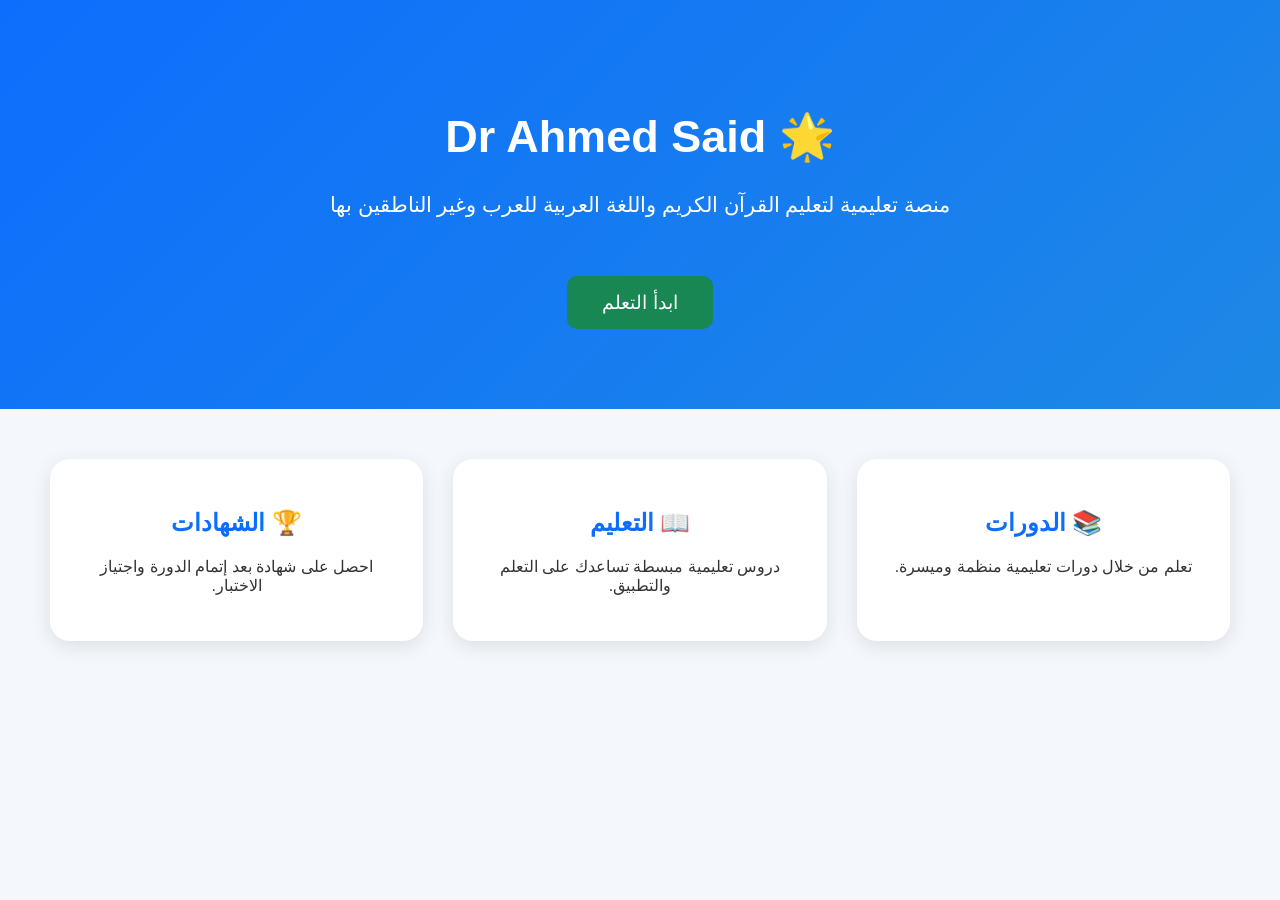
<file: index.html>
<!DOCTYPE html>
<html lang="ar" dir="rtl">

<head>

<meta charset="UTF-8">

<meta name="viewport"
content="width=device-width,initial-scale=1">

<title>Dr Ahmed Said</title>

<link rel="stylesheet" href="style.css">

</head>

<body>

<header class="hero">

<h1>🌟 Dr Ahmed Said</h1>

<p>

منصة تعليمية لتعليم القرآن الكريم واللغة العربية
للعرب وغير الناطقين بها

</p>

<a href="courses.html" class="btn">

ابدأ التعلم

</a>

</header>

<section class="features">

<div class="card">

<h2>📚 الدورات</h2>

<p>

تعلم من خلال دورات تعليمية منظمة وميسرة.

</p>

</div>

<div class="card">

<h2>📖 التعليم</h2>

<p>

دروس تعليمية مبسطة تساعدك على التعلم والتطبيق.

</p>

</div>

<div class="card">

<h2>🏆 الشهادات</h2>

<p>

احصل على شهادة بعد إتمام الدورة واجتياز الاختبار.

</p>

</div>

</section>

</body>

</html>
</file>
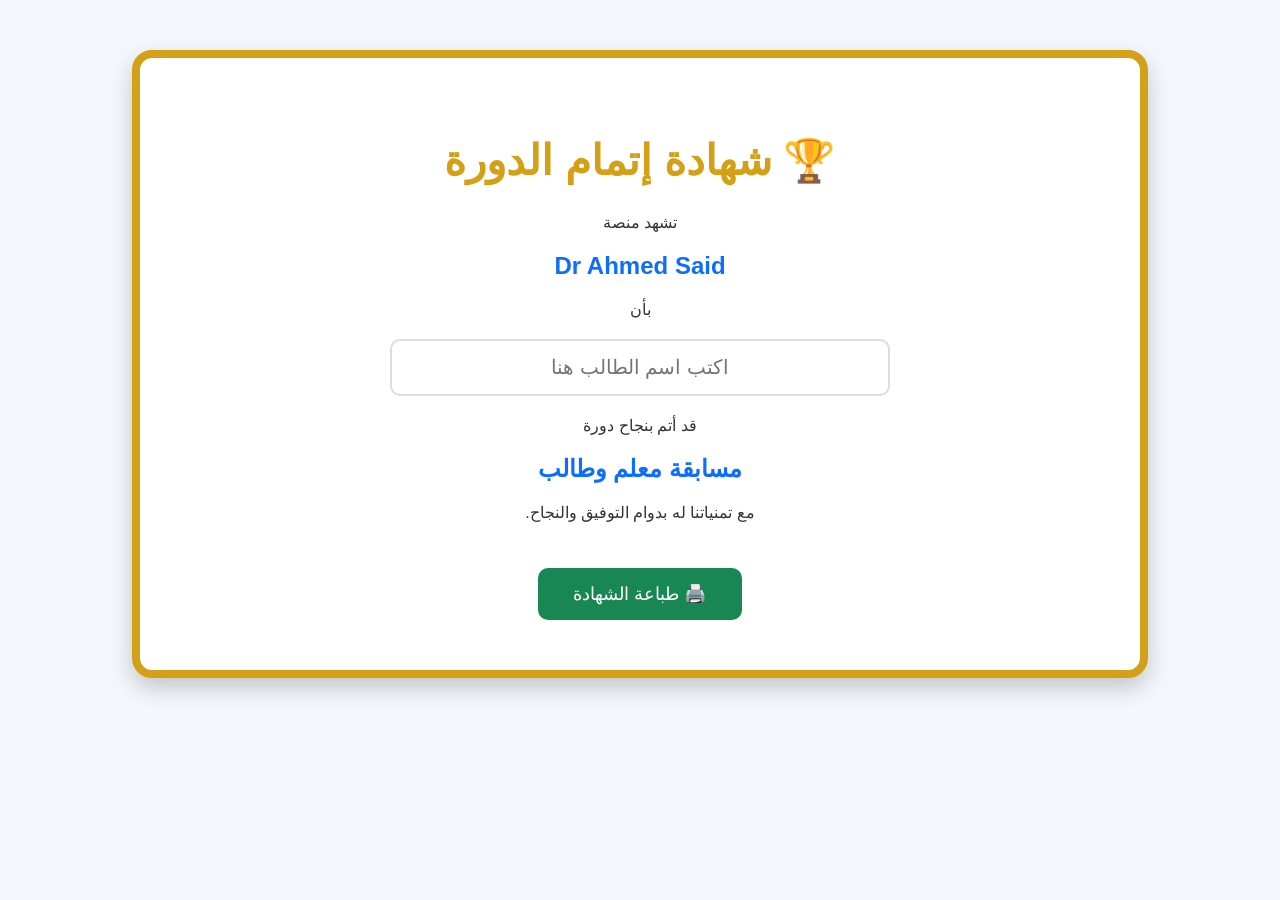
<file: certificate.html>
<!DOCTYPE html>
<html lang="ar" dir="rtl">

<head>

<meta charset="UTF-8">

<meta name="viewport"
content="width=device-width, initial-scale=1.0">

<title>شهادة إتمام الدورة - Dr Ahmed Said</title>

<link rel="stylesheet" href="style.css">

</head>

<body>

<div class="certificate">

<h1>🏆 شهادة إتمام الدورة</h1>

<p>تشهد منصة</p>

<h2>Dr Ahmed Said</h2>

<p>بأن</p>


<input
type="text"
id="studentName"
placeholder="اكتب اسم الطالب هنا"
>


<p>

قد أتم بنجاح دورة

</p>

<h2>مسابقة معلم وطالب</h2>

<p>

مع تمنياتنا له بدوام التوفيق والنجاح.

</p>


<button onclick="prepareCertificate()">
🖨️ طباعة الشهادة
</button>

</div>


<script>

function prepareCertificate() {

let name = document.getElementById("studentName");

if (!name.value.trim()) {

alert("من فضلك اكتب اسم الطالب أولاً.");

return;

}

window.print();

}

</script>

</body>

</html>
</file>
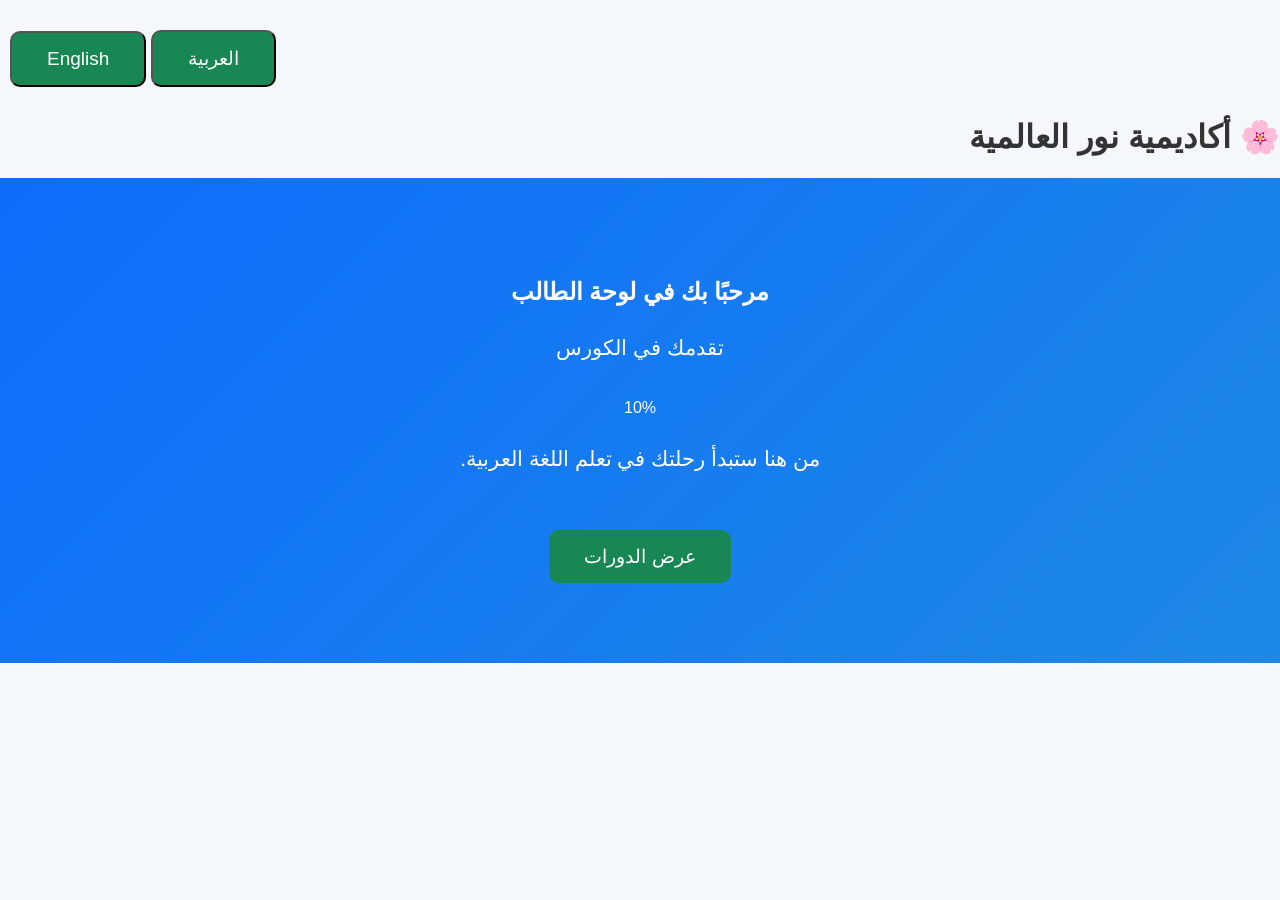
<file: dashboard.html>
<!DOCTYPE html>
<html lang="ar" dir="rtl">

<head>
<meta charset="UTF-8">
<meta name="viewport" content="width=device-width, initial-scale=1.0">

<title>لوحة الطالب</title>

<link rel="stylesheet" href="style.css">

</head>

<body>
<div style="text-align:left;padding:10px;">
<button class="btn">العربية</button>
<button class="btn">English</button>
</div>
<header>

<h1>🌸 أكاديمية نور العالمية</h1>

</header>

<section class="hero">

<h2>مرحبًا بك في لوحة الطالب</h2>
<p>تقدمك في الكورس</p>

<div class="progress">

<div class="progress-bar">

10%

</div>

</div>
<p>من هنا ستبدأ رحلتك في تعلم اللغة العربية.</p>

<a href="courses.html" class="btn">عرض الدورات</a>

</section>

</body>

</html>
</file>
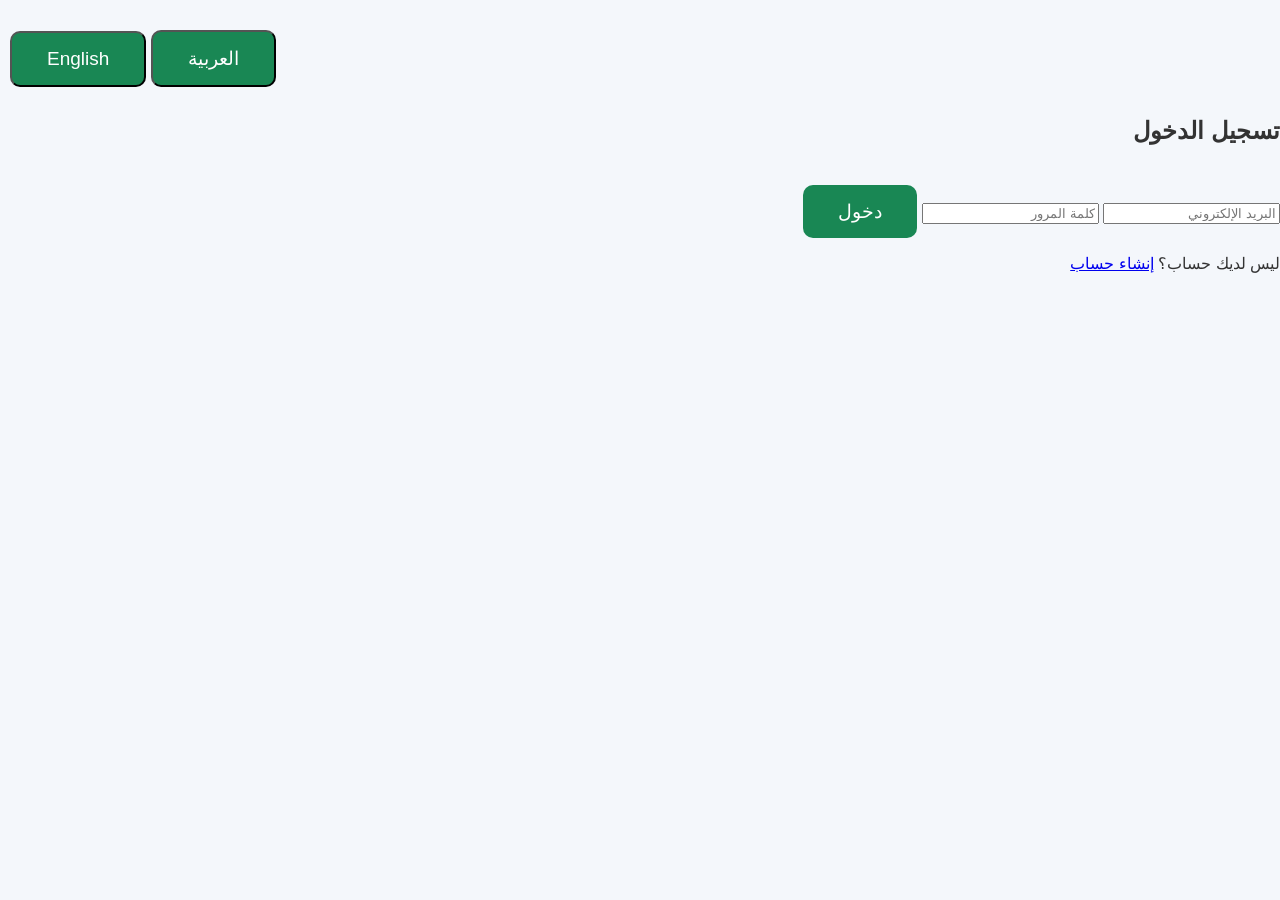
<file: login.html>
<!DOCTYPE html>
<html lang="ar" dir="rtl">

<head>
    <meta charset="UTF-8">
    <meta name="viewport" content="width=device-width, initial-scale=1.0">
    <title>تسجيل الدخول</title>

    <link rel="stylesheet" href="style.css">
</head>

<body>
<div style="text-align:left;padding:10px;">
<button class="btn">العربية</button>
<button class="btn">English</button>
</div>
<div class="login-box">

<h2>تسجيل الدخول</h2>

<input type="email" placeholder="البريد الإلكتروني">

<input type="password" placeholder="كلمة المرور">

<a href="dashboard.html" class="btn">دخول</a>

<p>ليس لديك حساب؟ <a href="register.html">إنشاء حساب</a></p>

</div>

</body>

</html>
</file>
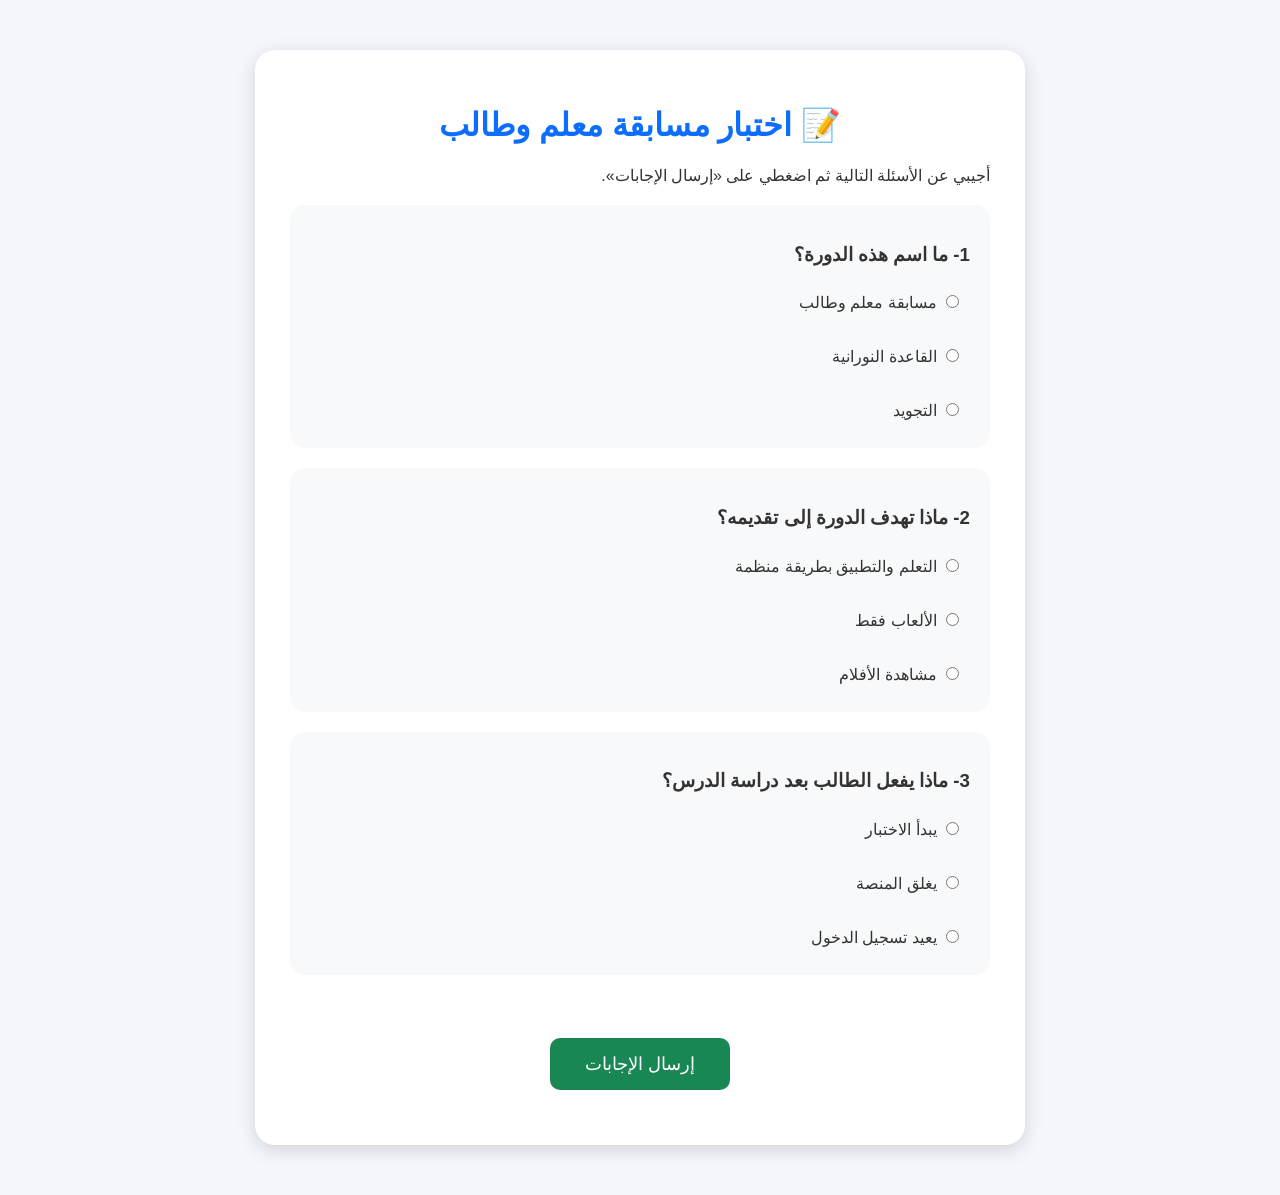
<file: quiz.html>
<!DOCTYPE html>
<html lang="ar" dir="rtl">

<head>

<meta charset="UTF-8">

<meta name="viewport"
content="width=device-width, initial-scale=1.0">

<title>اختبار مسابقة معلم وطالب - Dr Ahmed Said</title>

<link rel="stylesheet" href="style.css">

</head>

<body>

<div class="quiz-box">

<h1>📝 اختبار مسابقة معلم وطالب</h1>

<p>أجيبي عن الأسئلة التالية ثم اضغطي على «إرسال الإجابات».</p>


<!-- السؤال الأول -->

<div class="question">

<h3>1- ما اسم هذه الدورة؟</h3>

<label>
<input type="radio" name="q1" value="1">
مسابقة معلم وطالب
</label>

<br>

<label>
<input type="radio" name="q1" value="0">
القاعدة النورانية
</label>

<br>

<label>
<input type="radio" name="q1" value="0">
التجويد
</label>

</div>


<!-- السؤال الثاني -->

<div class="question">

<h3>2- ماذا تهدف الدورة إلى تقديمه؟</h3>

<label>
<input type="radio" name="q2" value="1">
التعلم والتطبيق بطريقة منظمة
</label>

<br>

<label>
<input type="radio" name="q2" value="0">
الألعاب فقط
</label>

<br>

<label>
<input type="radio" name="q2" value="0">
مشاهدة الأفلام
</label>

</div>


<!-- السؤال الثالث -->

<div class="question">

<h3>3- ماذا يفعل الطالب بعد دراسة الدرس؟</h3>

<label>
<input type="radio" name="q3" value="1">
يبدأ الاختبار
</label>

<br>

<label>
<input type="radio" name="q3" value="0">
يغلق المنصة
</label>

<br>

<label>
<input type="radio" name="q3" value="0">
يعيد تسجيل الدخول
</label>

</div>


<br>

<button onclick="checkQuiz()">
إرسال الإجابات
</button>

<h2 id="result"></h2>

</div>


<script>

function checkQuiz() {

let score = 0;

let questions = ["q1", "q2", "q3"];

for (let i = 0; i < questions.length; i++) {

let answer = document.querySelector(
'input[name="' + questions[i] + '"]:checked'
);

if (!answer) {

alert("من فضلك أجيبي عن جميع الأسئلة أولاً.");

return;

}

score += Number(answer.value);

}


let result = document.getElementById("result");

if (score >= 2) {

result.innerHTML =
"✅ ممتاز! نتيجتك: " + score + " من 3";

setTimeout(function() {

window.location.href = "certificate.html";

}, 2000);

}

else {

result.innerHTML =
"❌ نتيجتك: " + score + " من 3. حاولي مرة أخرى.";

}

}

</script>

</body>

</html>
</file>
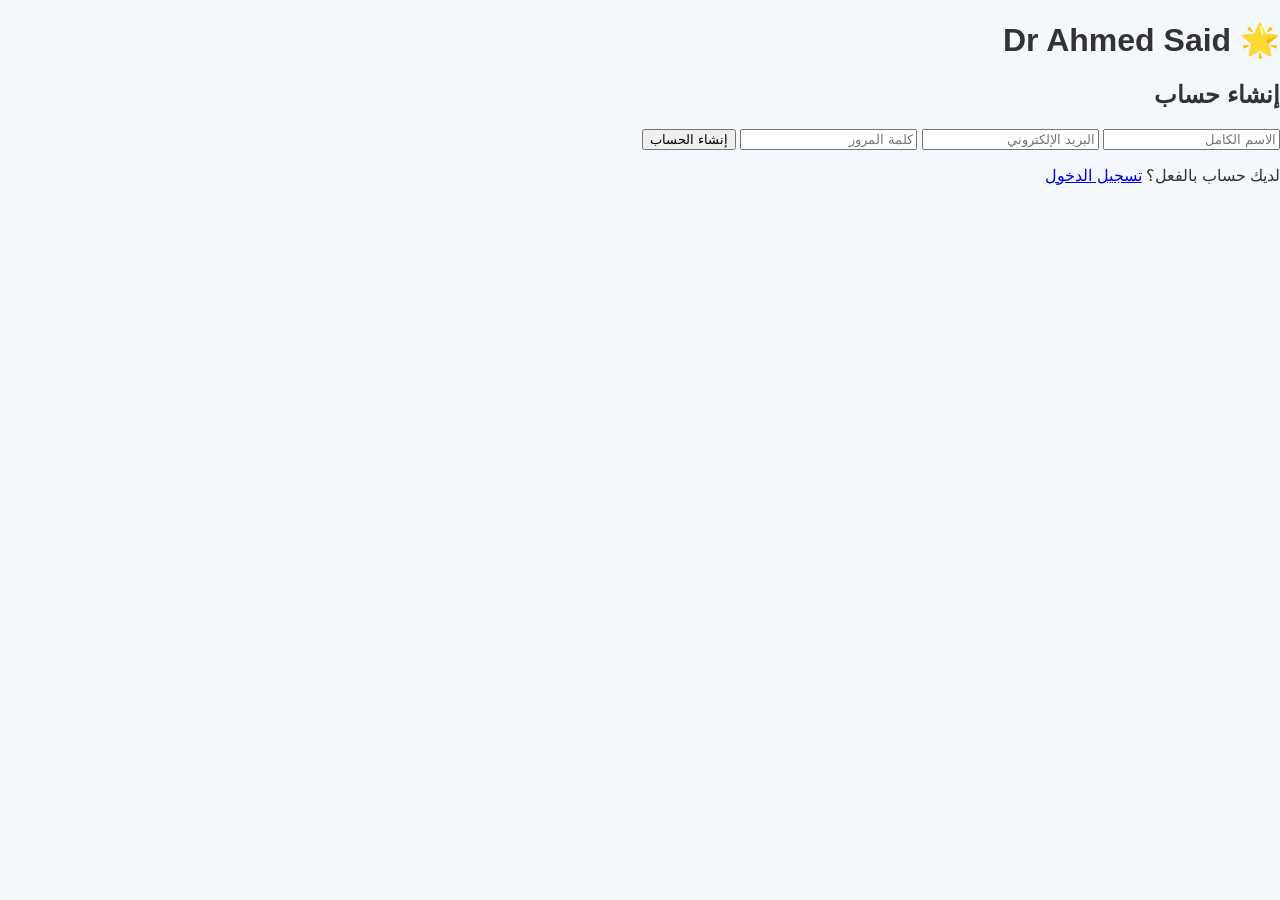
<file: register.html>
<!DOCTYPE html>
<html lang="ar" dir="rtl">

<head>
<meta charset="UTF-8">
<meta name="viewport" content="width=device-width, initial-scale=1.0">

<title>إنشاء حساب - Dr Ahmed Said</title>

<link rel="stylesheet" href="style.css">
</head>

<body>

<div class="login-box">

<h1>🌟 Dr Ahmed Said</h1>

<h2>إنشاء حساب</h2>

<input
type="text"
id="name"
placeholder="الاسم الكامل"
>

<input
type="email"
id="email"
placeholder="البريد الإلكتروني"
>

<input
type="password"
id="password"
placeholder="كلمة المرور"
>

<button onclick="register()">
إنشاء الحساب
</button>

<p id="message"></p>

<p>
لديك حساب بالفعل؟
<a href="login.html">تسجيل الدخول</a>
</p>

</div>


<script>

function register() {

let name = document.getElementById("name").value.trim();
let email = document.getElementById("email").value.trim();
let password = document.getElementById("password").value;

if (name === "" || email === "" || password === "") {

document.getElementById("message").innerHTML =
"⚠️ من فضلك املأ جميع البيانات.";

return;

}

let user = {
name: name,
email: email,
password: password
};

localStorage.setItem("studentUser", JSON.stringify(user));

document.getElementById("message").innerHTML =
"✅ تم إنشاء الحساب بنجاح!";

setTimeout(function() {

window.location.href = "login.html";

}, 1000);

}

</script>

</body>

</html>
</file>
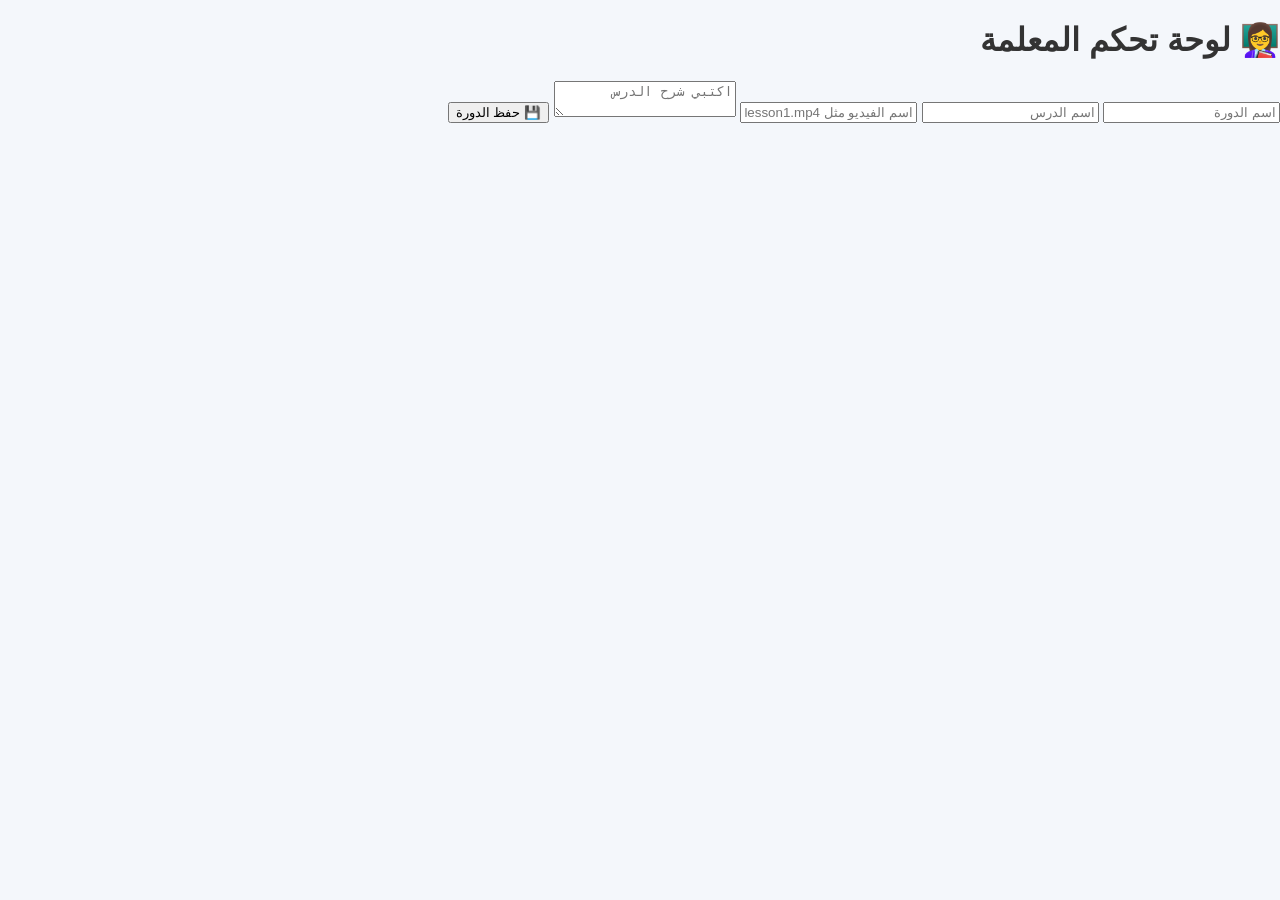
<file: teacher.html>
<!DOCTYPE html>
<html lang="ar" dir="rtl">

<head>

<meta charset="UTF-8">

<meta name="viewport" content="width=device-width, initial-scale=1.0">

<title>لوحة المعلمة</title>

<link rel="stylesheet" href="style.css">

</head>

<body>

<div class="teacher-panel">

<h1>👩‍🏫 لوحة تحكم المعلمة</h1>

<input
type="text"
id="courseTitle"
placeholder="اسم الدورة">

<input
type="text"
id="lessonTitle"
placeholder="اسم الدرس">

<input
type="text"
id="videoName"
placeholder="اسم الفيديو مثل lesson1.mp4">

<textarea
id="lessonDescription"
placeholder="اكتبي شرح الدرس"></textarea>

<button onclick="saveCourse()">

💾 حفظ الدورة

</button>

</div>

<script src="teacher.js"></script>

</body>

</html>
</file>
<file: style.css>
body {
    margin: 0;
    font-family: Tahoma, Arial, sans-serif;
    background: #f4f7fb;
    color: #333;
}

/* الصفحة الرئيسية */

.hero {
    background: linear-gradient(135deg, #0d6efd, #1e88e5);
    color: white;
    padding: 80px 20px;
    text-align: center;
}

.hero h1 {
    font-size: 45px;
    margin-bottom: 20px;
}

.hero p {
    font-size: 21px;
    line-height: 2;
    margin-bottom: 30px;
}

.btn {
    display: inline-block;
    margin-top: 20px;
    padding: 15px 35px;
    background: #198754;
    color: white;
    text-decoration: none;
    border-radius: 10px;
    font-size: 19px;
    transition: 0.3s;
}

.btn:hover {
    transform: scale(1.05);
}

/* المميزات */

.features {
    display: grid;
    grid-template-columns: repeat(auto-fit, minmax(250px, 1fr));
    gap: 30px;
    padding: 50px;
}

.card {
    background: white;
    padding: 30px;
    border-radius: 20px;
    text-align: center;
    box-shadow: 0 5px 20px rgba(0,0,0,0.1);
    transition: 0.3s;
}

.card:hover {
    transform: translateY(-8px);
}

.card h2 {
    color: #0d6efd;
}

/* عنوان الصفحات */

.page-header {
    background: #0d6efd;
    color: white;
    text-align: center;
    padding: 40px 20px;
}

.page-header h1 {
    font-size: 38px;
}

/* الدورات */

.courses-grid {
    display: grid;
    grid-template-columns: repeat(auto-fit, minmax(300px, 1fr));
    gap: 30px;
    padding: 40px;
}

.course-card {
    background: white;
    border-radius: 20px;
    overflow: hidden;
    box-shadow: 0 8px 25px rgba(0,0,0,0.12);
    text-align: center;
    transition: 0.3s;
}

.course-card:hover {
    transform: translateY(-8px);
}

.course-card img {
    width: 100%;
    height: 220px;
    object-fit: cover;
}

.course-card h2 {
    color: #0d6efd;
    padding: 15px;
}

.course-card p {
    padding: 0 20px 10px;
    line-height: 1.9;
}

/* صفحة الدرس */

.lesson-container {
    max-width: 800px;
    margin: 50px auto;
    padding: 35px;
    background: white;
    border-radius: 20px;
    box-shadow: 0 5px 20px rgba(0,0,0,0.12);
    text-align: center;
}

.lesson-container h1 {
    color: #0d6efd;
}

.lesson-content {
    padding: 20px;
}

.lesson-content h2 {
    color: #198754;
}

.lesson-content p {
    font-size: 19px;
    line-height: 2;
}

/* الاختبار */

.quiz-box {
    max-width: 700px;
    margin: 50px auto;
    background: white;
    padding: 35px;
    border-radius: 20px;
    box-shadow: 0 5px 20px rgba(0,0,0,0.15);
}

.quiz-box h1 {
    text-align: center;
    color: #0d6efd;
}

.question {
    background: #f8f9fa;
    padding: 20px;
    margin: 20px 0;
    border-radius: 15px;
}

.question h3 {
    color: #333;
}

.question label {
    display: block;
    padding: 8px;
    cursor: pointer;
}

.quiz-box button {
    display: block;
    margin: 25px auto 0;
    padding: 15px 35px;
    background: #198754;
    color: white;
    border: none;
    border-radius: 10px;
    font-size: 18px;
    cursor: pointer;
}

/* الشهادة */

.certificate {
    max-width: 900px;
    margin: 50px auto;
    background: white;
    padding: 50px;
    text-align: center;
    border: 8px solid #d4a017;
    border-radius: 20px;
    box-shadow: 0 10px 25px rgba(0,0,0,0.2);
}

.certificate h1 {
    font-size: 42px;
    color: #d4a017;
}

.certificate h2 {
    color: #0d6efd;
}

.certificate h3 {
    font-size: 35px;
    margin: 30px 0;
    color: #198754;
}

/* اسم الطالب في الشهادة */

#studentName {
    width: 80%;
    max-width: 500px;
    padding: 15px;
    margin: 20px auto;
    display: block;
    font-size: 20px;
    text-align: center;
    border: 2px solid #ddd;
    border-radius: 10px;
    box-sizing: border-box;
}

/* الأزرار */

button {
    cursor: pointer;
}

.certificate button {
    margin-top: 30px;
    padding: 15px 35px;
    font-size: 18px;
    background: #198754;
    color: white;
    border: none;
    border-radius: 10px;
}

.certificate button:hover {
    background: #146c43;
}

/* الموبايل */

@media (max-width: 600px) {

    .hero h1 {
        font-size: 32px;
    }

    .hero p {
        font-size: 18px;
    }

    .features {
        padding: 25px;
    }

    .courses-grid {
        padding: 25px;
    }

    .lesson-container,
    .quiz-box,
    .certificate {
        width: 90%;
        box-sizing: border-box;
        margin: 30px auto;
        padding: 25px;
    }

    .certificate h1 {
        font-size: 30px;
    }

    .certificate h3 {
        font-size: 26px;
    }
}
</file>
